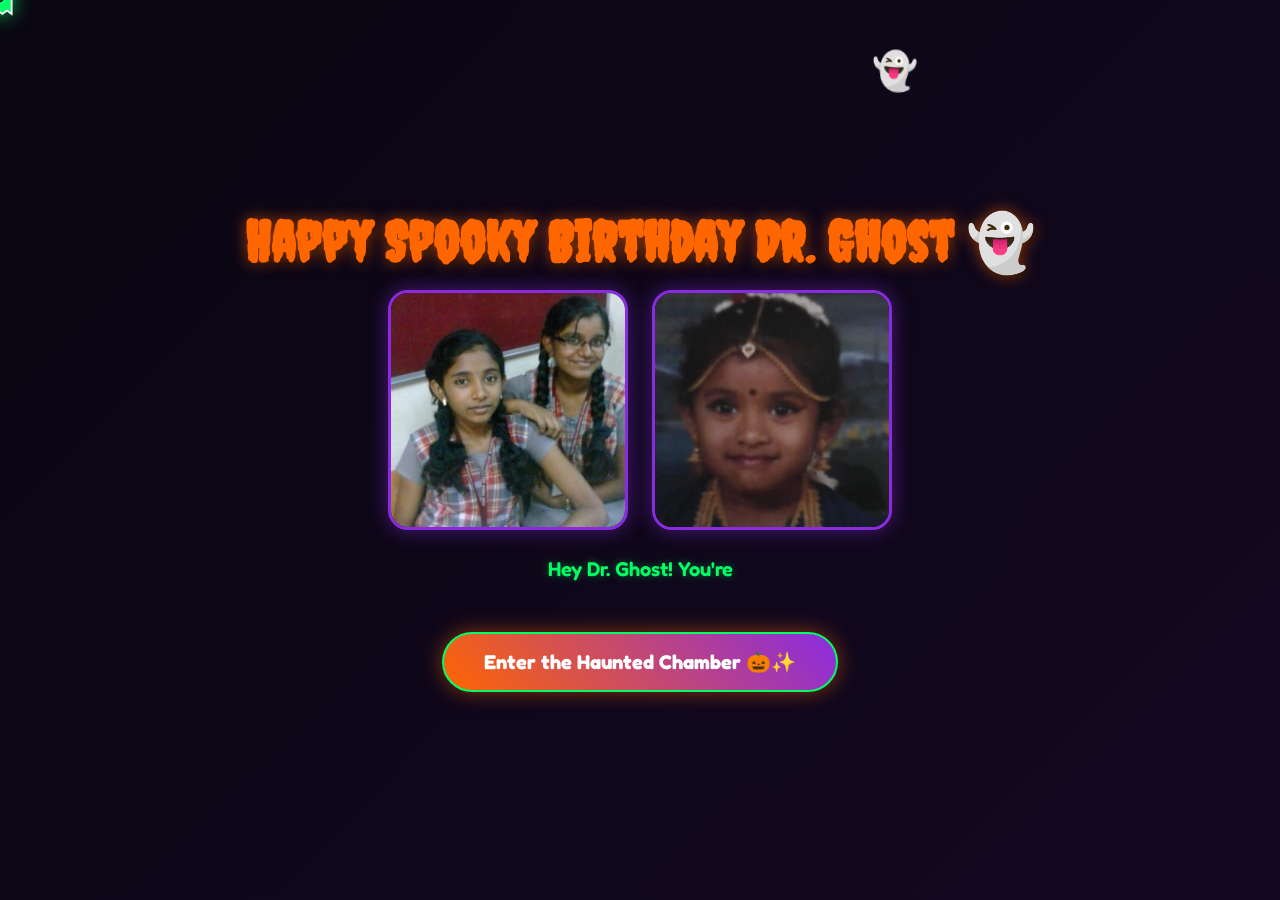
<file: index.html>
<!DOCTYPE html>
<html lang="en">
<head>
    <meta charset="UTF-8">
    <meta name="viewport" content="width=device-width, initial-scale=1.0">
    <title>Happy Birthday Dr. Ghost 👻🎃</title>
    <script src="https://cdnjs.cloudflare.com/ajax/libs/gsap/3.12.2/gsap.min.js"></script>
    <link rel="stylesheet" href="./style.css">
</head>
<body>

    <!-- Spooky Custom Ghost Cursor -->
    <div id="ghost-cursor" class="ghost-cursor">
        <svg viewBox="0 0 36 36" class="ghost-svg">
            <path d="M18 2C10.268 2 4 8.268 4 16v14l4-3 4 3 4-3 4 3 4-3 4 3V16c0-7.732-6.268-14-14-14z" fill="#00ff66" stroke="#ffffff" stroke-width="1.5"/>
            <circle cx="13" cy="13" r="2" fill="#0a0612"/>
            <circle cx="23" cy="13" r="2" fill="#0a0612"/>
            <path d="M16 18c1 1.5 3 1.5 4 0" stroke="#0a0612" stroke-width="1.5" stroke-linecap="round" fill="none"/>
        </svg>
    </div>

    <div class="container">
        <h1>Happy Spooky Birthday Dr. Ghost 👻</h1>
        
        <!-- Dual Welcome Photo Frame Grid (i1.JPG & i2.jpeg) -->
        <div class="welcome-photos-container">
            <div class="welcome-photo-frame">
                <img src="./i1.JPG" alt="Dr. Ghost Moment 1" class="welcome-photo" onerror="this.src='https://images.unsplash.com/photo-1509198397868-475647b2a1e5?w=500&q=80'">
            </div>
            <div class="welcome-photo-frame">
                <img src="./i2.jpg" alt="Dr. Ghost Moment 2" class="welcome-photo" onerror="this.src='https://images.unsplash.com/photo-1518709268805-4e9042af9f23?w=500&q=80'">
            </div>
        </div>

        <div class="greeting"></div>
        <button class="cta-button">Enter the Haunted Chamber 🎃✨</button>
    </div>

    <script src="./script.js"></script>
</body>
</html>
</file>
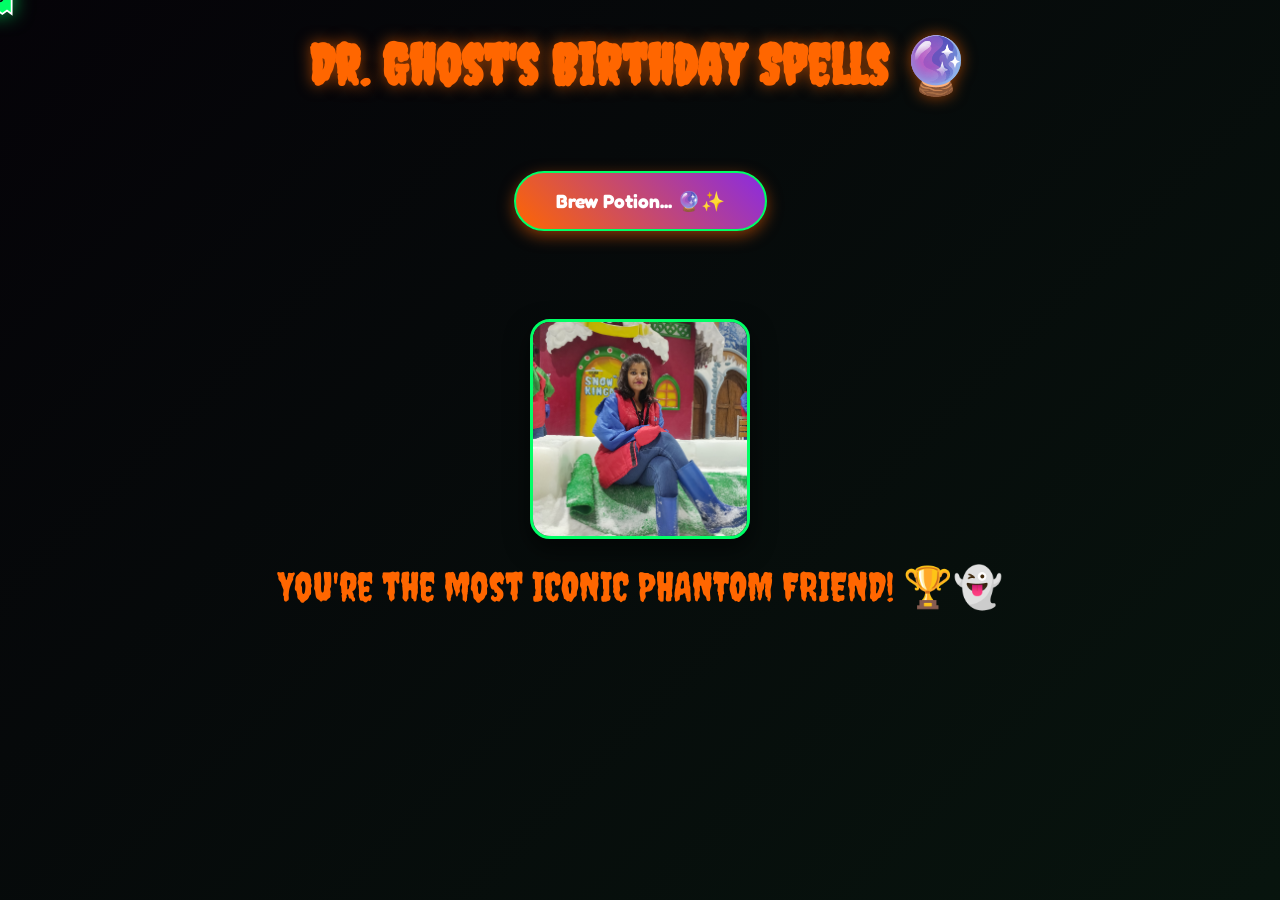
<file: cause.html>
<!DOCTYPE html>
<html lang="en">
<head>
    <meta charset="UTF-8">
    <meta name="viewport" content="width=device-width, initial-scale=1.0">
    <title>Spooky Curses & Wishes 🔮</title>
    <script src="https://cdnjs.cloudflare.com/ajax/libs/gsap/3.12.2/gsap.min.js"></script>
    <link rel="stylesheet" href="./cause.css">
</head>
<body>
    <!-- Ghost Custom Cursor -->
    <div id="ghost-cursor" class="ghost-cursor">
        <svg viewBox="0 0 36 36" class="ghost-svg">
            <path d="M18 2C10.268 2 4 8.268 4 16v14l4-3 4 3 4-3 4 3 4-3 4 3V16c0-7.732-6.268-14-14-14z" fill="#00ff66" stroke="#ffffff" stroke-width="1.5"/>
            <circle cx="13" cy="13" r="2" fill="#0a0612"/>
            <circle cx="23" cy="13" r="2" fill="#0a0612"/>
            <path d="M16 18c1 1.5 3 1.5 4 0" stroke="#0a0612" stroke-width="1.5" stroke-linecap="round" fill="none"/>
        </svg>
    </div>

    <div class="container">
        <h1>Dr. Ghost's Birthday Spells 🔮</h1>
        
        <div id="reasons-container"></div>
        
        <button class="shuffle-button">Brew Potion... 🔮✨</button>
        <div class="reason-counter"></div>

        <div class="ending-section">
            <div class="teddy-hug">
                <img src="./c1.JPG" alt="Ghost Bestie Moment" onerror="this.src='https://images.unsplash.com/photo-1509198397868-475647b2a1e5?w=500&q=80'">
            </div>
            <div class="ending-text">You're the most ICONIC PHANTOM FRIEND! 🏆👻</div>
        </div>
    </div>

    <script src="./cause.js"></script>
</body>
</html>
</file>
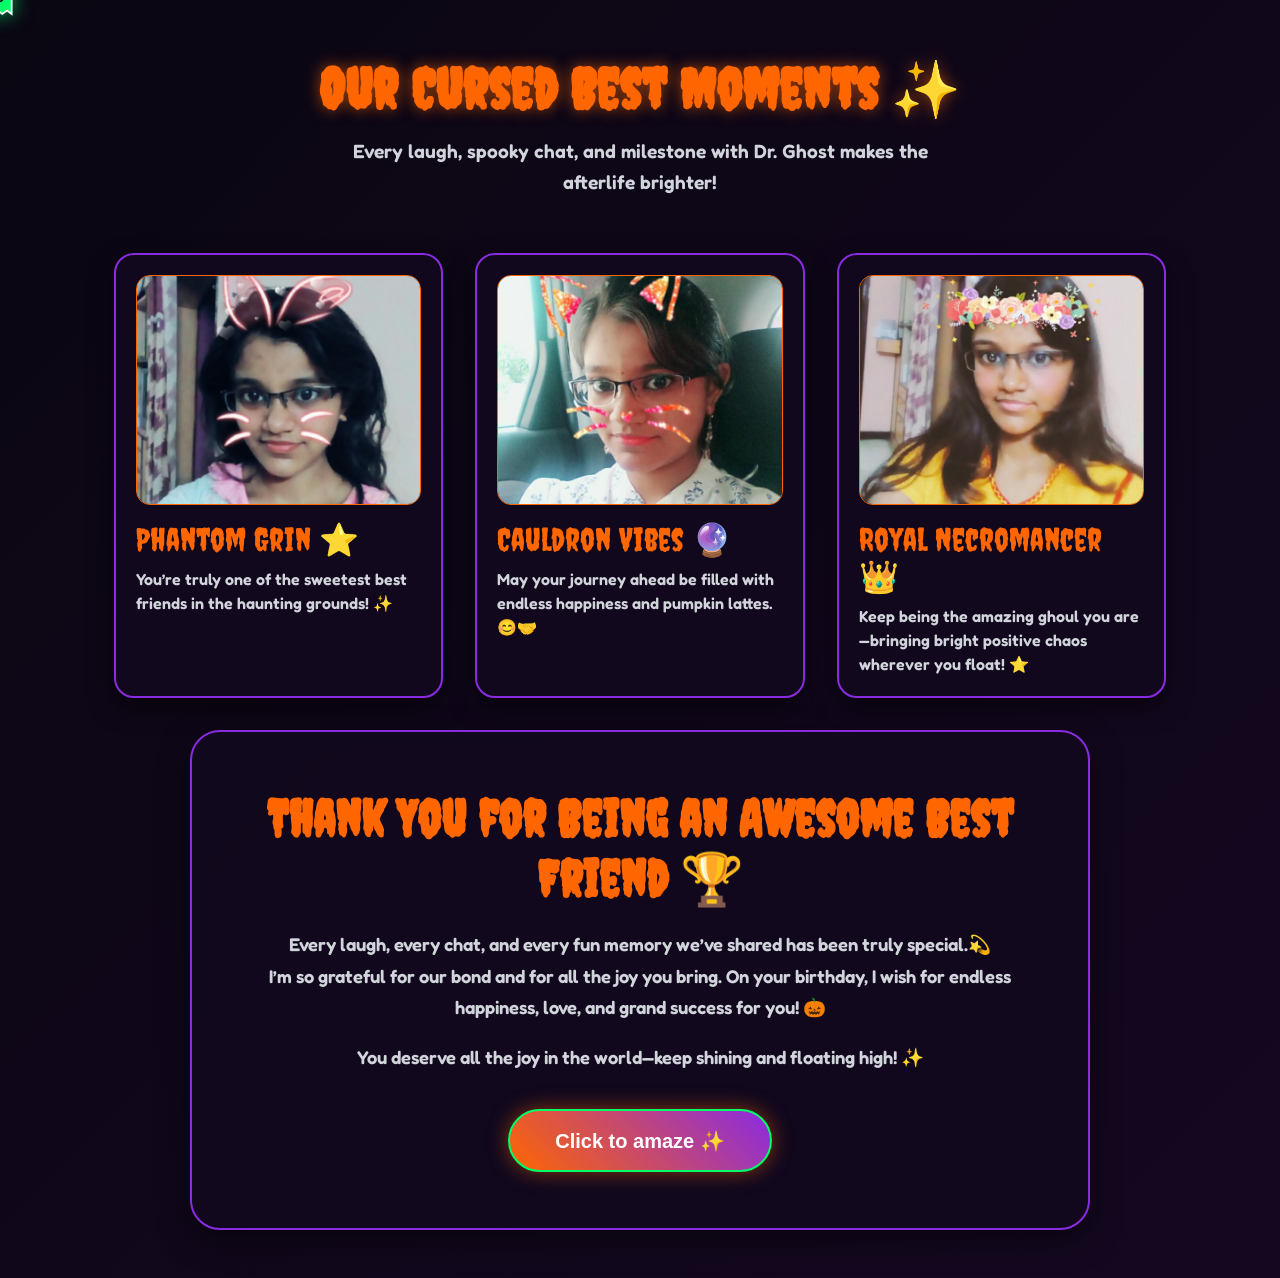
<file: last.html>
<!DOCTYPE html>
<html lang="en">
<head>
    <meta charset="UTF-8">
    <meta name="viewport" content="width=device-width, initial-scale=1.0">
    <title>Haunted Gallery ✨</title>
    <script src="https://cdnjs.cloudflare.com/ajax/libs/gsap/3.12.2/gsap.min.js"></script>
    <link rel="stylesheet" href="./last.css">
</head>
<body>

    <!-- Custom Ghost Cursor -->
    <div id="ghost-cursor" class="ghost-cursor">
        <svg viewBox="0 0 36 36" class="ghost-svg">
            <path d="M18 2C10.268 2 4 8.268 4 16v14l4-3 4 3 4-3 4 3 4-3 4 3V16c0-7.732-6.268-14-14-14z" fill="#00ff66" stroke="#ffffff" stroke-width="1.5"/>
            <circle cx="13" cy="13" r="2" fill="#0a0612"/>
            <circle cx="23" cy="13" r="2" fill="#0a0612"/>
            <path d="M16 18c1 1.5 3 1.5 4 0" stroke="#0a0612" stroke-width="1.5" stroke-linecap="round" fill="none"/>
        </svg>
    </div>

    <div id="flower-rain-container"></div>

    <section class="welcome">
        <h1>Our Cursed Best Moments ✨</h1>
        <p>Every laugh, spooky chat, and milestone with Dr. Ghost makes the afterlife brighter!</p>
    </section>

    <!-- Memory Gallery Cards (d1, d2, d3) -->
    <div class="memory-container">
        <div class="memory-card">
            <img src="./d1.jpg" alt="Her Smile" class="memory-img" onerror="this.src='https://images.unsplash.com/photo-1509198397868-475647b2a1e5?w=500&q=80'">
            <div class="memory-title">Phantom Grin ⭐</div>
            <div class="memory-caption">You’re truly one of the sweetest best friends in the haunting grounds! ✨</div>
        </div>
        <div class="memory-card">
            <img src="./d2.jpg" alt="Together Vibes" class="memory-img" onerror="this.src='https://images.unsplash.com/photo-1518709268805-4e9042af9f23?w=500&q=80'">
            <div class="memory-title">Cauldron Vibes 🔮</div>
            <div class="memory-caption">May your journey ahead be filled with endless happiness and pumpkin lattes. 😊🤝</div>
        </div>
        <div class="memory-card">
            <img src="./d3.jpg" alt="Awesome Soul" class="memory-img" onerror="this.src='https://images.unsplash.com/photo-1534447677768-be436bb09401?w=500&q=80'">
            <div class="memory-title">Royal Necromancer 👑</div>
            <div class="memory-caption">Keep being the amazing ghoul you are—bringing bright positive chaos wherever you float! ⭐</div>
        </div>
    </div>

    <!-- Surprise Modal Overlay for d4.jpg -->
    <div id="surprise-modal" class="surprise-modal">
        <div class="surprise-card" id="surprise-card">
            <div class="surprise-badge">Special Surprise Memory 🌟</div>
            <div class="surprise-img-frame">
                <img src="./d4.jpg" alt="Surprise Memory Dr Ghost" onerror="this.src='https://images.unsplash.com/photo-1509198397868-475647b2a1e5?w=600&q=80'">
            </div>
            <p class="surprise-text">Happy Birthday Dr. Ghost! Keep spreading endless smiles & spooky joy! 🥳✨</p>
            <button id="modal-back-btn" class="modal-back-btn">Back To Start ⭐</button>
        </div>
    </div>

    <!-- Final Message Section -->
    <section class="final-message">
        <h2>Thank You for Being an Awesome Best Friend 🏆</h2>
        <p>Every laugh, every chat, and every fun memory we’ve shared has been truly special.💫<br>
        I’m so grateful for our bond and for all the joy you bring. On your birthday, I wish for endless happiness, love, and grand success for you! 🎃</p>
        <p>You deserve all the joy in the world—keep shining and floating high! ✨</p>
        
        <button id="action-btn" class="goodbye-btn">Click to amaze ✨</button>
    </section>

    <script>
        const ghostCursor = document.getElementById('ghost-cursor');
        document.addEventListener('mousemove', (e) => {
            ghostCursor.style.left = e.clientX + 'px';
            ghostCursor.style.top = e.clientY + 'px';

            if (Math.random() < 0.3) {
                const sparkle = document.createElement('div');
                sparkle.className = 'cursor-sparkle';
                const symbols = ['🎃', '👻', '🦇', '✨'];
                sparkle.innerText = symbols[Math.floor(Math.random() * symbols.length)];
                sparkle.style.fontSize = '12px';
                sparkle.style.left = e.clientX + 'px';
                sparkle.style.top = e.clientY + 'px';
                document.body.appendChild(sparkle);
                setTimeout(() => sparkle.remove(), 700);
            }
        });

        const actionBtn = document.getElementById('action-btn');
        const modalBackBtn = document.getElementById('modal-back-btn');
        const surpriseModal = document.getElementById('surprise-modal');
        const surpriseCard = document.getElementById('surprise-card');

        actionBtn.addEventListener('click', () => {
            surpriseModal.style.display = 'flex';
            
            gsap.fromTo(surpriseCard, 
                { scale: 0.1, rotationY: 180, opacity: 0 },
                { scale: 1, rotationY: 0, opacity: 1, duration: 0.8, ease: "back.out(1.7)" }
            );

            triggerSpookyRain();
            actionBtn.style.display = 'none';
        });

        modalBackBtn.addEventListener('click', () => {
            gsap.to('body', {
                opacity: 0,
                duration: 0.8,
                onComplete: () => {
                    window.location.href = 'index.html';
                }
            });
        });

        function triggerSpookyRain() {
            const flowerContainer = document.getElementById('flower-rain-container');
            const rainItems = ['🎃', '👻', '🦇', '💀', '🕷️', '🍬', '✨', '🔮', '⭐'];
            const itemCount = 500;

            for (let i = 0; i < itemCount; i++) {
                setTimeout(() => {
                    const item = document.createElement('div');
                    item.className = 'falling-flower';
                    item.innerText = rainItems[Math.floor(Math.random() * rainItems.length)];
                    
                    const startX = Math.random() * window.innerWidth;
                    const size = Math.random() * 28 + 18; 
                    const duration = Math.random() * 4 + 2.5; 
                    
                    item.style.left = startX + 'px';
                    item.style.fontSize = size + 'px';
                    flowerContainer.appendChild(item);

                    gsap.fromTo(item, 
                        { y: -60, x: startX, rotation: 0, opacity: 1 },
                        { 
                            y: window.innerHeight + 100, 
                            x: startX + (Math.random() * 200 - 100), 
                            rotation: Math.random() * 1080 - 540, 
                            opacity: 0, 
                            duration: duration, 
                            ease: "power1.out",
                            onComplete: () => item.remove()
                        }
                    );
                }, i * 10);
            }
        }
    </script>
</body>
</html>
</file>
<file: style.css>
@import url('https://fonts.googleapis.com/css2?family=Creepster&family=Fredoka:wght@500;700&display=swap');

* {
    margin: 0;
    padding: 0;
    box-sizing: border-box;
    cursor: none !important;
}

body {
    min-height: 100vh;
    display: flex;
    flex-direction: column;
    align-items: center;
    justify-content: center;
    background: linear-gradient(135deg, #0a0612 0%, #1c0b30 50%, #050308 100%);
    background-size: 400% 400%;
    animation: gradientBG 15s ease infinite;
    font-family: 'Fredoka', sans-serif;
    overflow-x: hidden;
    position: relative;
    padding: 2rem 1rem;
    color: #f3f4f6;
}

/* Custom Ghost Cursor */
.ghost-cursor {
    position: fixed;
    top: 0;
    left: 0;
    width: 42px;
    height: 42px;
    pointer-events: none;
    z-index: 9999;
    transform: translate(-50%, -50%);
    filter: drop-shadow(0 0 10px rgba(0, 255, 102, 0.7));
    transition: transform 0.1s ease-out;
}

.ghost-svg {
    width: 100%;
    height: 100%;
    animation: ghostFloat 2s infinite alternate ease-in-out;
}

@keyframes ghostFloat {
    0% { transform: scale(1) translateY(0); }
    100% { transform: scale(1.08) translateY(-6px); }
}

.cursor-sparkle {
    position: fixed;
    pointer-events: none;
    z-index: 9998;
    border-radius: 50%;
    animation: sparkleFade 0.7s linear forwards;
}

@keyframes sparkleFade {
    0% { opacity: 1; transform: translate(-50%, -50%) scale(1); }
    100% { opacity: 0; transform: translate(-50%, -50%) scale(0); }
}

.container {
    max-width: 900px;
    margin: 0 auto;
    text-align: center;
    position: relative;
    z-index: 1;
}

h1 {
    font-family: 'Creepster', cursive;
    font-size: 3.5rem;
    color: #ff6600;
    text-shadow: 0 0 15px rgba(255, 102, 0, 0.6), 2px 2px 4px #000;
    margin-bottom: 1.5rem;
    opacity: 0;
}

.welcome-photos-container {
    display: flex;
    gap: 1.5rem;
    justify-content: center;
    margin-bottom: 1.5rem;
    flex-wrap: wrap;
}

.welcome-photo-frame {
    width: 240px;
    height: 240px;
    border-radius: 20px;
    overflow: hidden;
    border: 3px solid #8a2be2;
    box-shadow: 0 0 20px rgba(138, 43, 226, 0.5);
    background: #12091f;
}

.welcome-photo {
    width: 100%;
    height: 100%;
    object-fit: cover;
}

.greeting {
    font-size: 1.25rem;
    color: #00ff66;
    margin: 1.5rem auto;
    min-height: 3rem;
    max-width: 600px;
    line-height: 1.5;
    font-weight: 600;
    text-shadow: 0 0 8px rgba(0, 255, 102, 0.4);
}

.cta-button {
    background: linear-gradient(45deg, #ff6600, #8a2be2);
    border: 2px solid #00ff66;
    border-radius: 50px;
    padding: 1rem 2.5rem;
    font-size: 1.25rem;
    color: white;
    margin-top: 1rem;
    cursor: pointer;
    font-family: 'Fredoka', sans-serif;
    box-shadow: 0 0 20px rgba(255, 102, 0, 0.5);
    font-weight: bold;
    opacity: 0;
    transition: transform 0.3s ease;
}

.cta-button:hover {
    transform: scale(1.08);
    box-shadow: 0 0 30px rgba(0, 255, 102, 0.8);
}

.floating {
    position: fixed;
    pointer-events: none;
    z-index: 1;
}

@keyframes gradientBG {
    0% { background-position: 0% 50%; }
    50% { background-position: 100% 50%; }
    100% { background-position: 0% 50%; }
}
</file>
<file: cause.css>
@import url('https://fonts.googleapis.com/css2?family=Creepster&family=Fredoka:wght@500;700&display=swap');

* {
    margin: 0;
    padding: 0;
    box-sizing: border-box;
    cursor: none !important;
}

body {
    min-height: 100vh;
    background: linear-gradient(-45deg, #0a0612, #1f0a30, #091a10, #050308);
    background-size: 400% 400%;
    animation: gradientBG 15s ease infinite;
    font-family: 'Fredoka', sans-serif;
    overflow-x: hidden;
    padding: 2rem 1rem;
    color: #f3f4f6;
}

.ghost-cursor {
    position: fixed;
    top: 0;
    left: 0;
    width: 42px;
    height: 42px;
    pointer-events: none;
    z-index: 9999;
    transform: translate(-50%, -50%);
    filter: drop-shadow(0 0 10px rgba(0, 255, 102, 0.7));
    transition: transform 0.15s ease-out;
}

.ghost-svg {
    width: 100%;
    height: 100%;
    animation: ghostGlow 2s infinite alternate ease-in-out;
}

@keyframes ghostGlow {
    0% { transform: scale(1) rotate(0deg); }
    50% { transform: scale(1.08) rotate(5deg); }
    100% { transform: scale(1) rotate(0deg); }
}

.cursor-sparkle {
    position: fixed;
    pointer-events: none;
    z-index: 9998;
    border-radius: 50%;
    animation: sparkleFade 0.7s linear forwards;
}

@keyframes sparkleFade {
    0% { opacity: 1; transform: translate(-50%, -50%) scale(1); }
    100% { opacity: 0; transform: translate(-50%, -50%) scale(0); }
}

.container {
    max-width: 1000px;
    margin: 0 auto;
    text-align: center;
    position: relative;
    z-index: 1;
}

h1 {
    font-family: 'Creepster', cursive;
    font-size: 3.5rem;
    color: #ff6600;
    text-shadow: 0 0 15px rgba(255, 102, 0, 0.6);
    margin-bottom: 2rem;
    animation: bounce 1s ease infinite;
}

#reasons-container {
    display: flex;
    flex-direction: column;
    align-items: center;
    gap: 1.5rem;
    width: 100%;
    margin-bottom: 1rem;
}

.reason-card {
    background: rgba(18, 9, 31, 0.95);
    border-radius: 20px;
    padding: 1.5rem;
    width: 100%;
    max-width: 600px;
    box-shadow: 0 10px 25px rgba(138, 43, 226, 0.4);
    border: 2px solid #8a2be2;
    transition: transform 0.3s, box-shadow 0.3s;
    display: flex;
    flex-direction: column;
    align-items: center;
}

.reason-card:hover {
    transform: translateY(-5px);
    box-shadow: 0 14px 30px rgba(0, 255, 102, 0.5);
}

.reason-img-container {
    width: 100%;
    height: 320px;
    border-radius: 14px;
    overflow: hidden;
    margin-bottom: 1.2rem;
    background: #0a0612;
    border: 1px solid #ff6600;
}

.reason-img-container img {
    width: 100%;
    height: 100%;
    object-fit: cover;
    display: block;
}

.reason-text {
    font-size: 1.15rem;
    color: #f3f4f6;
    font-weight: 700;
    line-height: 1.5;
    text-align: center;
}

.shuffle-button {
    background: linear-gradient(45deg, #ff6600, #8a2be2);
    border: 2px solid #00ff66;
    border-radius: 50px;
    padding: 1rem 2.5rem;
    font-size: 1.2rem;
    color: white;
    margin: 1.5rem 0 0.5rem;
    cursor: pointer;
    transition: all 0.3s;
    font-family: 'Fredoka', sans-serif;
    box-shadow: 0 5px 15px rgba(255, 102, 0, 0.5);
    font-weight: bold;
}

.shuffle-button.story-mode {
    background: linear-gradient(45deg, #00ff66, #14b8a6);
    color: #050308;
    transform: scale(1.1);
}

.shuffle-button:hover {
    transform: scale(1.08);
}

.reason-counter {
    font-size: 1rem;
    color: #00ff66;
    margin-top: 0.5rem;
    font-weight: bold;
}

.ending-section {
    margin-top: 3rem;
    padding: 2rem;
    text-align: center;
}

.ending-text {
    font-family: 'Creepster', cursive;
    font-size: 2.5rem;
    color: #ff6600;
    margin-top: 1.5rem;
}

.teddy-hug {
    width: 220px;
    height: 220px;
    margin: 0 auto;
    border-radius: 20px;
    overflow: hidden;
    box-shadow: 0 10px 25px rgba(0,0,0,0.6);
    border: 3px solid #00ff66;
}

.teddy-hug img {
    width: 100%;
    height: 100%;
    object-fit: cover;
}

.floating {
    position: fixed;
    pointer-events: none;
}

@keyframes gradientBG {
    0% { background-position: 0% 50%; }
    50% { background-position: 100% 50%; }
    100% { background-position: 0% 50%; }
}

@keyframes bounce {
    0%, 100% { transform: translateY(0); }
    50% { transform: translateY(-10px); }
}
</file>
<file: last.css>
@import url('https://fonts.googleapis.com/css2?family=Creepster&family=Fredoka:wght@500;700&display=swap');

* {
    margin: 0;
    padding: 0;
    box-sizing: border-box;
    cursor: none !important;
}

body {
    min-height: 100vh;
    background: linear-gradient(135deg, #0a0612 0%, #1f0a30 50%, #050308 100%);
    background-size: 400% 400%;
    animation: gradientFlow 15s ease infinite;
    font-family: 'Fredoka', sans-serif;
    overflow-x: hidden;
    color: #f3f4f6;
    position: relative;
    padding-bottom: 2rem;
}

@keyframes gradientFlow {
    0% { background-position: 0% 50%; }
    50% { background-position: 100% 50%; }
    100% { background-position: 0% 50%; }
}

.ghost-cursor {
    position: fixed;
    top: 0;
    left: 0;
    width: 42px;
    height: 42px;
    pointer-events: none;
    z-index: 9999;
    transform: translate(-50%, -50%);
    filter: drop-shadow(0 0 10px rgba(0, 255, 102, 0.7));
    transition: transform 0.15s ease-out;
}

.ghost-svg {
    width: 100%;
    height: 100%;
    animation: ghostGlow 2s infinite alternate ease-in-out;
}

@keyframes ghostGlow {
    0% { transform: scale(1) rotate(0deg); }
    50% { transform: scale(1.08) rotate(5deg); }
    100% { transform: scale(1) rotate(0deg); }
}

.cursor-sparkle {
    position: fixed;
    pointer-events: none;
    z-index: 9998;
    border-radius: 50%;
    animation: sparkleFade 0.7s linear forwards;
}

@keyframes sparkleFade {
    0% { opacity: 1; transform: translate(-50%, -50%) scale(1) rotate(0deg); }
    100% { opacity: 0; transform: translate(-50%, -50%) scale(0) rotate(180deg); }
}

#flower-rain-container {
    position: fixed;
    top: 0;
    left: 0;
    width: 100vw;
    height: 100vh;
    pointer-events: none;
    z-index: 9995;
    overflow: hidden;
}

.falling-flower {
    position: fixed;
    pointer-events: none;
    filter: drop-shadow(0 0 8px rgba(255,102,0,0.5));
}

.welcome {
    text-align: center;
    padding: 3.5rem 1.5rem 1.5rem;
    position: relative;
    z-index: 3;
}

.welcome h1 {
    font-family: 'Creepster', cursive;
    font-size: 3.5rem;
    color: #ff6600;
    text-shadow: 0 0 15px rgba(255, 102, 0, 0.6);
    margin-bottom: 0.8rem;
}

.welcome p {
    font-size: 1.2rem;
    max-width: 650px;
    margin: 0 auto;
    line-height: 1.6;
    font-weight: 600;
    color: #d1d5db;
}

.memory-container {
    max-width: 1100px;
    margin: 2rem auto;
    padding: 0 1.5rem;
    display: grid;
    grid-template-columns: repeat(auto-fit, minmax(280px, 1fr));
    gap: 2rem;
    position: relative;
    z-index: 3;
}

.memory-card {
    background: rgba(18, 9, 31, 0.95);
    border-radius: 20px;
    padding: 1.25rem;
    box-shadow: 0 10px 25px rgba(0, 0, 0, 0.5);
    border: 2px solid #8a2be2;
    transition: transform 0.3s ease, box-shadow 0.3s ease;
    display: flex;
    flex-direction: column;
}

.memory-card:hover {
    transform: translateY(-8px);
    box-shadow: 0 15px 30px rgba(0, 255, 102, 0.4);
}

.memory-img {
    width: 100%;
    height: 230px;
    object-fit: cover;
    border-radius: 14px;
    margin-bottom: 1rem;
    border: 1px solid #ff6600;
}

.memory-title {
    font-family: 'Creepster', cursive;
    color: #ff6600;
    font-size: 2rem;
    margin-bottom: 0.5rem;
}

.memory-caption {
    font-size: 1rem;
    line-height: 1.5;
    color: #d1d5db;
    font-weight: 600;
}

.surprise-modal {
    position: fixed;
    top: 0;
    left: 0;
    width: 100vw;
    height: 100vh;
    background: rgba(0, 0, 0, 0.85);
    backdrop-filter: blur(6px);
    display: none;
    justify-content: center;
    align-items: center;
    z-index: 9900;
    padding: 1rem;
}

.surprise-card {
    background: #12091f;
    border-radius: 25px;
    padding: 1.5rem;
    max-width: 480px;
    width: 90%;
    text-align: center;
    box-shadow: 0 0 40px rgba(255, 102, 0, 0.6);
    border: 4px solid #ff6600;
    position: relative;
    z-index: 9910;
}

.surprise-badge {
    background: linear-gradient(45deg, #ff6600, #8a2be2);
    color: white;
    padding: 0.4rem 1.2rem;
    border-radius: 50px;
    font-size: 0.95rem;
    font-weight: bold;
    display: inline-block;
    margin-bottom: 1rem;
}

.surprise-img-frame {
    width: 100%;
    height: 260px;
    border-radius: 18px;
    overflow: hidden;
    margin-bottom: 1rem;
    border: 2px solid #8a2be2;
}

.surprise-img-frame img {
    width: 100%;
    height: 100%;
    object-fit: cover;
}

.surprise-text {
    font-family: 'Creepster', cursive;
    font-size: 1.6rem;
    color: #ff6600;
    line-height: 1.4;
    margin-bottom: 1.2rem;
}

.modal-back-btn {
    display: inline-block;
    padding: 0.8rem 2.2rem;
    font-size: 1.15rem;
    background: linear-gradient(45deg, #8a2be2, #00ff66);
    color: #050308;
    border: none;
    border-radius: 50px;
    cursor: pointer;
    box-shadow: 0 0 18px rgba(0, 255, 102, 0.5);
    font-weight: bold;
    transition: all 0.3s ease;
}

.modal-back-btn:hover {
    transform: scale(1.06);
}

.final-message {
    text-align: center;
    padding: 3.5rem 1.5rem;
    background: rgba(18, 9, 31, 0.8);
    backdrop-filter: blur(8px);
    border-radius: 30px;
    max-width: 900px;
    margin: 2rem auto 1rem;
    border: 2px solid #8a2be2;
    box-shadow: 0 10px 30px rgba(0, 0, 0, 0.5);
    position: relative;
    z-index: 3;
}

.final-message h2 {
    font-family: 'Creepster', cursive;
    font-size: 3.2rem;
    color: #ff6600;
    margin-bottom: 1.2rem;
}

.final-message p {
    font-size: 1.15rem;
    max-width: 750px;
    margin: 0 auto 1.2rem;
    line-height: 1.7;
    font-weight: 600;
    color: #d1d5db;
}

.goodbye-btn {
    display: inline-block;
    padding: 1.1rem 2.8rem;
    font-size: 1.25rem;
    background: linear-gradient(45deg, #ff6600, #8a2be2);
    color: white;
    border: 2px solid #00ff66;
    border-radius: 50px;
    cursor: pointer;
    box-shadow: 0 0 20px rgba(255, 102, 0, 0.5);
    font-weight: bold;
    transition: all 0.3s ease;
    margin-top: 1rem;
}

.goodbye-btn:hover {
    transform: scale(1.08);
    box-shadow: 0 0 30px rgba(0, 255, 102, 0.8);
}
</file>
